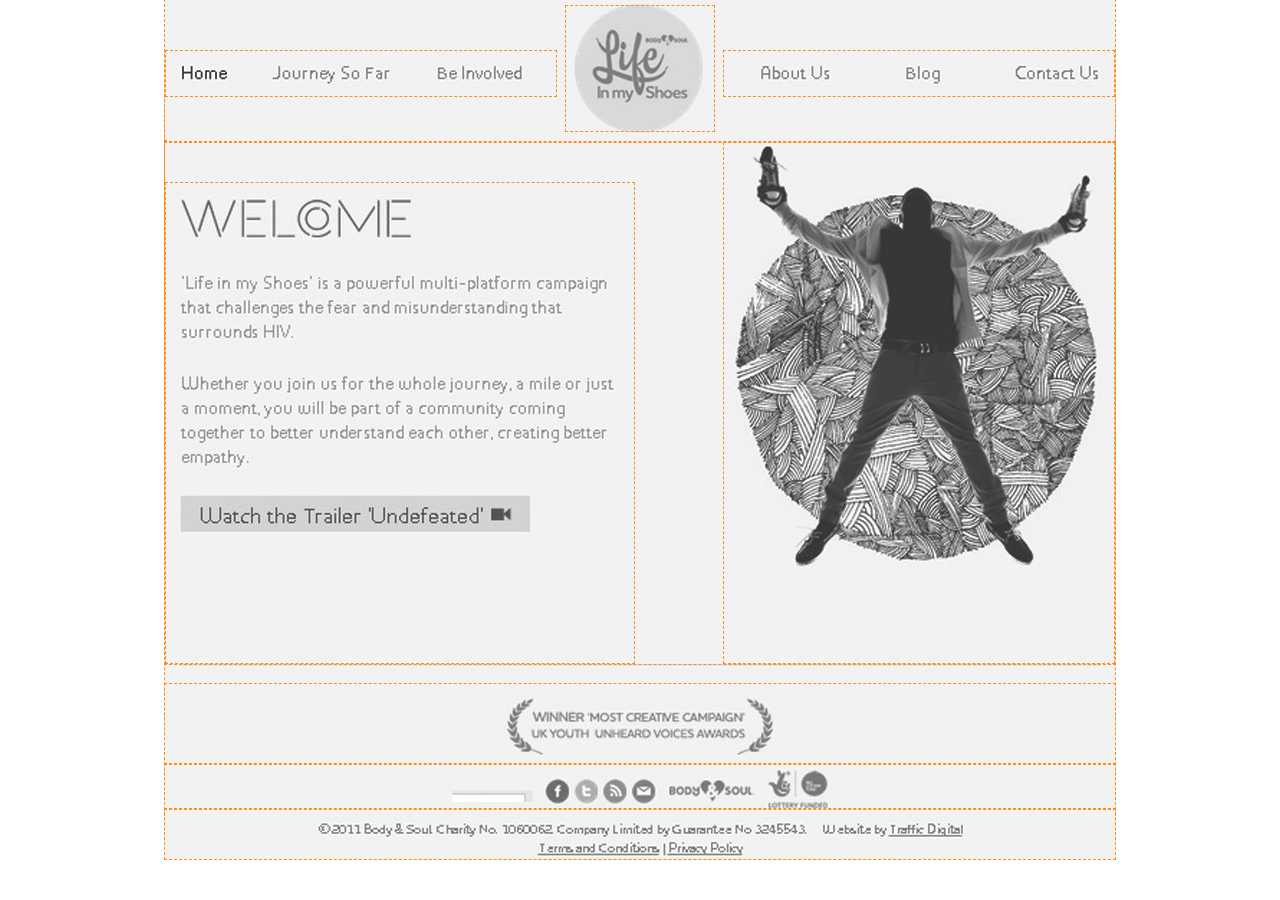
<file: layout1/index.html>
<!DOCTYPE html PUBLIC "-//W3C//DTD XHTML 1.0 Transitional//EN" "http://www.w3.org/TR/xhtml1/DTD/xhtml1-transitional.dtd">
<html xmlns="http://www.w3.org/1999/xhtml">
<head>
<meta http-equiv="Content-Type" content="text/html; charset=utf-8" />
<title>Untitled Document</title>
<link rel="stylesheet" type="text/css" href="reset.css" />
<link rel="stylesheet" type="text/css" href="1styles.css" />
<link rel="stylesheet" type="text/css" href="style.css" />
</head>

<body>
	<div class="container">
    	<div class="header">
        	<div class="w10 left"></div>
            <div class="w10 right last"></div>
            <div class="logo"></div>
            <div class="clear"></div>
        </div>
        <div class="content">
        	<div class="w10 right last"></div>
            <div class="mr12"></div>
            <div class="clear"></div>
        </div>
        <div class="image"></div>
        <div class="icon"></div>
        <div class="copy"></div>
           
    </div>
</body>
</html>
</file>
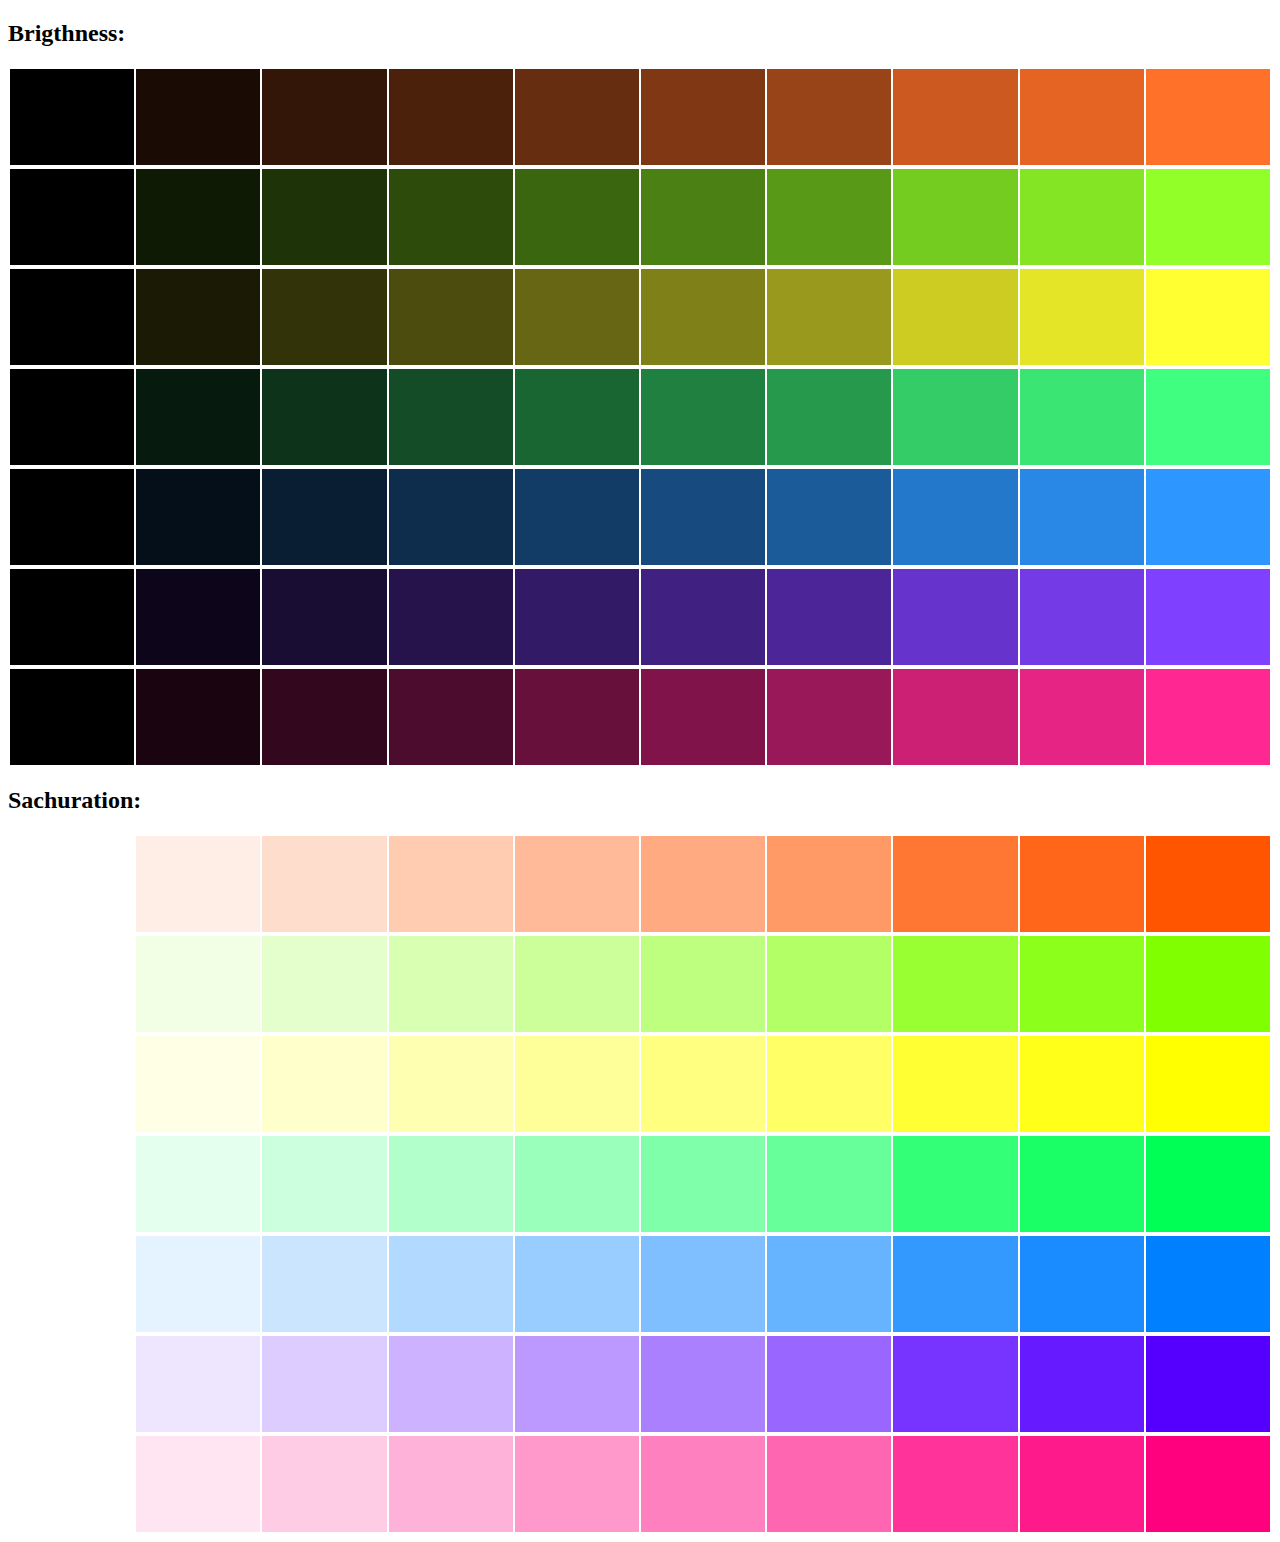
<file: HSB.html>
<!DOCTYPE html PUBLIC "-//W3C//DTD XHTML 1.0 Transitional//EN" "http://www.w3.org/TR/xhtml1/DTD/xhtml1-transitional.dtd">
<html xmlns="http://www.w3.org/1999/xhtml">
<head>
<meta http-equiv="Content-Type" content="text/html; charset=utf-8" />
<title>Untitled Document</title>
</head>

<body>
	<h2> Brigthness: </h2>
		<table style="border:0; cellspacing:0; width:100%; height:100px;">
			<tr>
				<td style="background-color:rgb(0,0,0)"> </td>
				<td style="background-color:rgb(26,11,4)"> </td>
				<td style="background-color:rgb(51,22,8)"> </td>
				<td style="background-color:rgb(76,33,12)"> </td>
				<td style="background-color:rgb(102,45,16)"> </td>
				<td style="background-color:rgb(128,56,20)"> </td>
				<td style="background-color:rgb(153,67,24)"> </td>
				<td style="background-color:rgb(204,89,32)"> </td>
				<td style="background-color:rgb(229,100,36)"> </td>
				<td style="background-color:rgb(255,112,40)"> </td>
			</tr>
		</table>
		<table style="border:0; width:100%; height:100px;">
			<tr>
				<td style="background-color:rgb(0,0,0)"> </td>
				<td style="background-color:rgb(15,26,4)"> </td>
				<td style="background-color:rgb(30,51,8)"> </td>
				<td style="background-color:rgb(45,76,12)"> </td>
				<td style="background-color:rgb(59,102,16)"> </td>
				<td style="background-color:rgb(74,128,20)"> </td>
				<td style="background-color:rgb(89,153,24)"> </td>
				<td style="background-color:rgb(117,204,32)"> </td>
				<td style="background-color:rgb(132,229,36)"> </td>
				<td style="background-color:rgb(147,255,40)"> </td>
			</tr>
		</table>
		<table style="border:0; width:100%; height:100px;">
			<tr>
				<td style="background-color:rgb(0,0,0)"> </td>
				<td style="background-color:rgb(26,26,5)"> </td>
				<td style="background-color:rgb(51,51,10)"> </td>
				<td style="background-color:rgb(76,76,15)"> </td>
				<td style="background-color:rgb(102,102,20)"> </td>
				<td style="background-color:rgb(128,128,25)"> </td>
				<td style="background-color:rgb(153,153,30)"> </td>
				<td style="background-color:rgb(204,204,35)"> </td>
				<td style="background-color:rgb(229,229,40)"> </td>
				<td style="background-color:rgb(255,255,50)"> </td>
			</tr>
		</table>
		<table style="border:0; width:100%; height:100px;">
			<tr>
				<td style="background-color:rgb(0,0,0)"> </td>
				<td style="background-color:rgb(6,26,13)"> </td>
				<td style="background-color:rgb(13,51,26)"> </td>
				<td style="background-color:rgb(19,76,38)"> </td>
				<td style="background-color:rgb(26,102,51)"> </td>
				<td style="background-color:rgb(32,128,64)"> </td>
				<td style="background-color:rgb(38,153,76)"> </td>
				<td style="background-color:rgb(51,204,102)"> </td>
				<td style="background-color:rgb(58,229,115)"> </td>
				<td style="background-color:rgb(64,255,128)"> </td>
			</tr>
		</table>
		<table style="border:0; width:100%; height:100px;">
			<tr>
				<td style="background-color:rgb(0,0,0)"> </td>
				<td style="background-color:rgb(5,15,25)"> </td>
				<td style="background-color:rgb(9,30,51)"> </td>
				<td style="background-color:rgb(14,45,76)"> </td>
				<td style="background-color:rgb(18,60,102)"> </td>
				<td style="background-color:rgb(23,75,128)"> </td>
				<td style="background-color:rgb(28,91,154)"> </td>
				<td style="background-color:rgb(36,120,204)"> </td>
				<td style="background-color:rgb(41,135,229)"> </td>
				<td style="background-color:rgb(45,150,255)"> </td>
			</tr>
		</table>
		<table style="border:0; width:100%; height:100px;">
			<tr>
				<td style="background-color:rgb(0,0,0)"> </td>
				<td style="background-color:rgb(13,6,26)"> </td>
				<td style="background-color:rgb(26,13,51)"> </td>
				<td style="background-color:rgb(38,19,76)"> </td>
				<td style="background-color:rgb(51,26,102)"> </td>
				<td style="background-color:rgb(64,32,128)"> </td>
				<td style="background-color:rgb(76,38,153)"> </td>
				<td style="background-color:rgb(102,51,204)"> </td>
				<td style="background-color:rgb(115,58,229)"> </td>
				<td style="background-color:rgb(128,64,255)"> </td>
			</tr>
		</table>
		<table style="border:0; width:100%; height:100px;">
			<tr>
				<td style="background-color:rgb(0,0,0)"> </td>
				<td style="background-color:rgb(26,4,15)"> </td>
				<td style="background-color:rgb(51,8,30)"> </td>
				<td style="background-color:rgb(76,12,45)"> </td>
				<td style="background-color:rgb(102,16,59)"> </td>
				<td style="background-color:rgb(128,20,74)"> </td>
				<td style="background-color:rgb(153,24,89)"> </td>
				<td style="background-color:rgb(204,32,117)"> </td>
				<td style="background-color:rgb(229,36,132)"> </td>
				<td style="background-color:rgb(255,40,147)"> </td>
			</tr>
		</table>
	<h2> Sachuration: </h2>
		<table style="border:0; width:100%; height:100px;">
			<tr>
				<td style="background-color:rgb(255,255,255)"> </td>
				<td style="background-color:rgb(255,238,229)"> </td>
				<td style="background-color:rgb(255,221,204)"> </td>
				<td style="background-color:rgb(255,204,178)"> </td>
				<td style="background-color:rgb(255,187,153)"> </td>
				<td style="background-color:rgb(255,170,128)"> </td>
				<td style="background-color:rgb(255,153,102)"> </td>
				<td style="background-color:rgb(255,119,51)"> </td>
				<td style="background-color:rgb(255,102,26)"> </td>
				<td style="background-color:rgb(255,85,0)"> </td>
			</tr>
		</table>
		<table style="border:0; width:100%; height:100px;">
			<tr>
				<td style="background-color:rgb(255,255,255)"> </td>
				<td style="background-color:rgb(242,255,229)"> </td>
				<td style="background-color:rgb(229,255,204)"> </td>
				<td style="background-color:rgb(216,255,178)"> </td>
				<td style="background-color:rgb(204,255,153)"> </td>
				<td style="background-color:rgb(191,255,128)"> </td>
				<td style="background-color:rgb(178,255,102)"> </td>
				<td style="background-color:rgb(153,255,51)"> </td>
				<td style="background-color:rgb(140,255,26)"> </td>
				<td style="background-color:rgb(127,255,0)"> </td>
			</tr>
		</table>
		<table style="border:0; width:100%; height:100px;">
			<tr>
				<td style="background-color:rgb(255,255,255)"> </td>
				<td style="background-color:rgb(255,255,229)"> </td>
				<td style="background-color:rgb(255,255,204)"> </td>
				<td style="background-color:rgb(255,255,178)"> </td>
				<td style="background-color:rgb(255,255,153)"> </td>
				<td style="background-color:rgb(255,255,128)"> </td>
				<td style="background-color:rgb(255,255,102)"> </td>
				<td style="background-color:rgb(255,255,51)"> </td>
				<td style="background-color:rgb(255,255,26)"> </td>
				<td style="background-color:rgb(255,255,0)"> </td>
			</tr>
		</table>
        <table style="border:0; width:100%; height:100px;">
			<tr>
				<td style="background-color:rgb(255,255,255)"> </td>
				<td style="background-color:rgb(229,255,238)"> </td>
				<td style="background-color:rgb(204,255,221)"> </td>
				<td style="background-color:rgb(178,255,204)"> </td>
				<td style="background-color:rgb(153,255,187)"> </td>
				<td style="background-color:rgb(128,255,170)"> </td>
				<td style="background-color:rgb(102,255,153)"> </td>
				<td style="background-color:rgb(51,255,119)"> </td>
				<td style="background-color:rgb(26,255,102)"> </td>
				<td style="background-color:rgb(0,255,85)"> </td>
			</tr>
		</table>
        <table style="border:0; width:100%; height:100px;">
			<tr>
				<td style="background-color:rgb(255,255,255)"> </td>
				<td style="background-color:rgb(229,242,255)"> </td>
				<td style="background-color:rgb(204,229,255)"> </td>
				<td style="background-color:rgb(178,217,255)"> </td>
				<td style="background-color:rgb(153,204,255)"> </td>
				<td style="background-color:rgb(128,191,255)"> </td>
				<td style="background-color:rgb(102,179,255)"> </td>
				<td style="background-color:rgb(51,153,255)"> </td>
				<td style="background-color:rgb(26,140,255)"> </td>
				<td style="background-color:rgb(0,128,255)"> </td>
			</tr>
		</table>
        <table style="border:0; width:100%; height:100px;">
			<tr>
				<td style="background-color:rgb(255,255,255)"> </td>
				<td style="background-color:rgb(238,229,255)"> </td>
				<td style="background-color:rgb(221,204,255)"> </td>
				<td style="background-color:rgb(204,178,255)"> </td>
				<td style="background-color:rgb(187,153,255)"> </td>
				<td style="background-color:rgb(170,128,255)"> </td>
				<td style="background-color:rgb(153,102,255)"> </td>
				<td style="background-color:rgb(119,51,255)"> </td>
				<td style="background-color:rgb(102,26,255)"> </td>
				<td style="background-color:rgb(85,0,255)"> </td>
			</tr>
		</table>
        <table style="border:0; width:100%; height:100px;">
			<tr>
				<td style="background-color:rgb(255,255,255)"> </td>
				<td style="background-color:rgb(255,229,242)"> </td>
				<td style="background-color:rgb(255,204,229)"> </td>
				<td style="background-color:rgb(255,178,217)"> </td>
				<td style="background-color:rgb(255,153,204)"> </td>
				<td style="background-color:rgb(255,128,191)"> </td>
				<td style="background-color:rgb(255,102,178)"> </td>
				<td style="background-color:rgb(255,51,153)"> </td>
				<td style="background-color:rgb(255,26,140)"> </td>
				<td style="background-color:rgb(255,0,127)"> </td>
			</tr>
		</table>
</body>
</html>
</file>
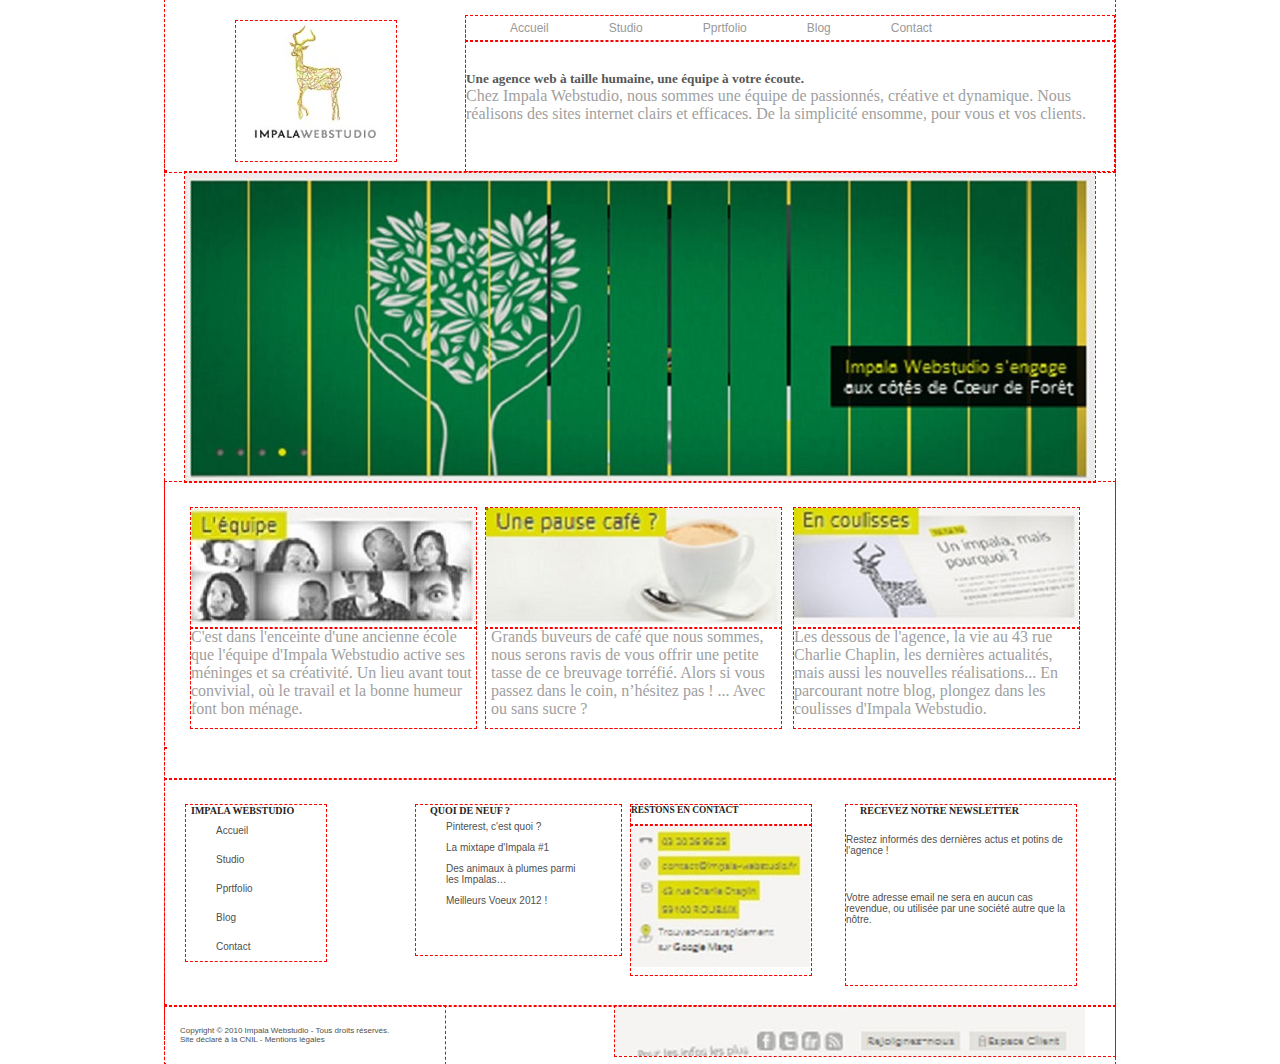
<file: layout2/index2.html>
<!DOCTYPE html PUBLIC "-//W3C//DTD XHTML 1.0 Transitional//EN" "http://www.w3.org/TR/xhtml1/DTD/xhtml1-transitional.dtd">
<html xmlns="http://www.w3.org/1999/xhtml">
<head>
<meta http-equiv="Content-Type" content="text/html; charset=utf-8" />
<title>Untitled Document</title>
<link rel="stylesheet" type="text/css" href="reset.css" />
<link rel="stylesheet" type="text/css" href="1styles.css" />
<link rel="stylesheet" type="text/css" href="style2.css" />
</head>

<body>
	<div class="container">
    	<div class="header">
        	<div class="logo"></div>
            <div class="menu">
            	<div class="top">
                	<ul>
                    	<li><a href="#">Accueil</a></li>
                        <li><a href="#">Studio</a></li>
                        <li><a href="#">Pprtfolio</a></li>
                        <li><a href="#">Blog</a></li>
                        <li><a href="#">Contact</a></li>
                    </ul>
                </div>
                <div class="bottom">
                	<h5> Une agence web à taille humaine, une équipe à votre écoute. </h5>
                	<p>
      					Chez Impala Webstudio, nous sommes une équipe de passionnés, créative et dynamique. Nous réalisons des 			                        sites internet clairs et efficaces. De la simplicité ensomme, pour vous et vos 						                       clients.
                    </p>
                </div>
            </div>
            <div class="clear"></div>
         </div>
         <div class="baner"></div>
         <div class="image">
         	<div class="limage">
            	<div class="li1"></div>
                <div class="lit">
                	<p>
                    	C'est dans l'enceinte d'une ancienne école que l'équipe d'Impala Webstudio active ses méninges et sa 				                       créativité. Un lieu avant tout convivial, où le travail et la bonne humeur font bon ménage.
                    </p>
                </div>
            </div>
            <div class="rimage">
            	<div class="ri1"></div>
                <div class="rit">
                	<p>
                    	Les dessous de l'agence, la vie au 43 rue Charlie Chaplin, les dernières actualités, mais aussi les 			                        nouvelles réalisations... En parcourant notre blog, plongez dans les coulisses d'Impala Webstudio.
                    </p>
                </div>
            </div>
            <div class="mimage">
            	<div class="mi1"></div>
                <div class="mit">
                	<p>
                    	Grands buveurs de café que nous sommes, nous serons ravis de vous offrir une petite tasse de ce breuvage                        torréfié. Alors si vous passez dans le coin, n’hésitez pas ! ... Avec ou sans sucre ?
                    </p>
                </div>
            </div>
            <div class="clear"></div>
        </div>
        <div class="search">
        	<div class="s1">
            	<h6>IMPALA WEBSTUDIO </h6>
            	<ul>
                    	<li><a href="#">Accueil</a></li>
                        <li><a href="#">Studio</a></li>
                        <li><a href="#">Pprtfolio</a></li>
                        <li><a href="#">Blog</a></li>
                        <li><a href="#">Contact</a></li>
                 </ul>
            	
            </div>
            <div class="s2">
				<h6>QUOI DE NEUF ?</h6>
                <ul>
                	<li><a href="#">Pinterest, c'est quoi ?</a></li>
                    <li><a href="#">La mixtape d'Impala #1</a></li>
                    <li><a href="#">Des animaux à plumes parmi les Impalas…</a></li>
                    <li><a href="#">Meilleurs Voeux 2012 !</a></li>
                </ul>
			</div>
            <div class="s3">
            	<div class="hs3">
                	<h6>RESTONS EN CONTACT </h6>
                </div>
                <div class="is3"></div>
            </div>
            <div class="s4">
            	<h6>RECEVEZ NOTRE NEWSLETTER </h6>
                <br />
                <p>Restez informés des dernières actus et potins de l'agence !</p>
                <br />
                <br />
                <p>Votre adresse email ne sera en aucun cas revendue, ou utilisée par une société autre que la nôtre.</p>
            </div>
            <div class="clear"></div>
        </div>
        <div class="footer">
        	<div class="copy">
           	 <p>
             	Copyright © 2010 Impala Webstudio - Tous droits réservés.
             <br />
             	Site déclaré à la CNIL - Mentions légales
             </p>
            </div>
            <div class="fmenu"></div>
            <div class="clear"></div>
        </div>        	
    </div>
</body>
</html>
</file>
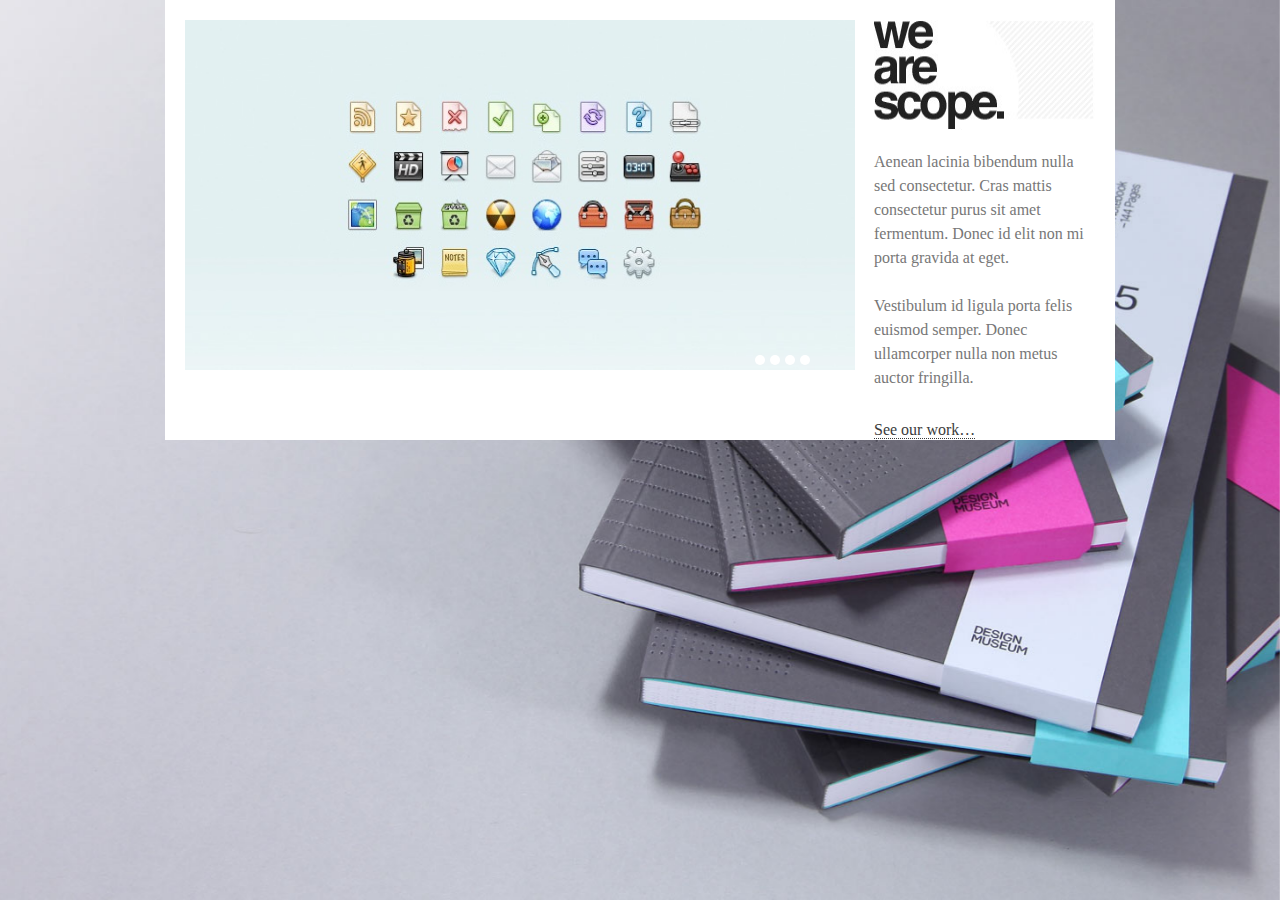
<file: layout3 (marhaleye 2)/lay3.html>
<!DOCTYPE HTML>
<html lang="en-US">
<head>
	<meta charset="UTF-8" />
	<title>Oontitled Document</title>
	<link rel="stylesheet" type="text/css" href="reset.css" />
	<link rel="stylesheet" type="text/css" href="1styles.css" />
	<link rel="stylesheet" type="text/css" href="style.css" />
</head>

<body>
	<div class="container">
        <div class="container-panel">
        	<aside class="text right">
            	<p class="wetext">
                	Aenean lacinia bibendum nulla sed 
                	consectetur. Cras mattis
                 	consectetur purus sit amet 
                 	fermentum. Donec id elit non mi
                  	porta gravida at eget.
                  	<br />
                    <br />
                	Vestibulum id ligula porta felis 
                	euismod semper. Donec 
                	ullamcorper nulla non metus
                 	auctor fringilla.
            	</p>
           	 	<br />
            	<br />
              
                <a href="#" class="orang-back">See our work…</a>
                <div class="clear"></div>
            </aside>
            <section class="slid">
            	<div class="train" id="train">
            		<div><img src="images/slide1.jpg" alt="Slide 1" width="670" height="350" title="" /></div>
            		<div><img src="images/slide2.jpg" alt="Slide 2" width="670" height="350" title="" /></div>
            		<div><img src="images/slide3.jpg" alt="Slide 3" width="670" height="350" title="" /></div>
            		<div><img src="images/slide4.jpg" alt="Slide 4" width="670" height="350" title="" /></div>
       			</div>
        		<div class="clear"></div>
        		<ul class="btns">
           	 		<li onClick="document.getElementById('train').style.left = '-2010px';"></li>
          			<li onClick="document.getElementById('train').style.left = '-1340px';"></li>
          			<li onClick="document.getElementById('train').style.left = '-670px';"></li>
          			<li onClick="document.getElementById('train').style.left = '0px';"></li>
        		</ul>
        		<div class="clear"></div>
            </section>
         </div>
    </div>
<div class="back"></div>
</body>

</html>
</file>
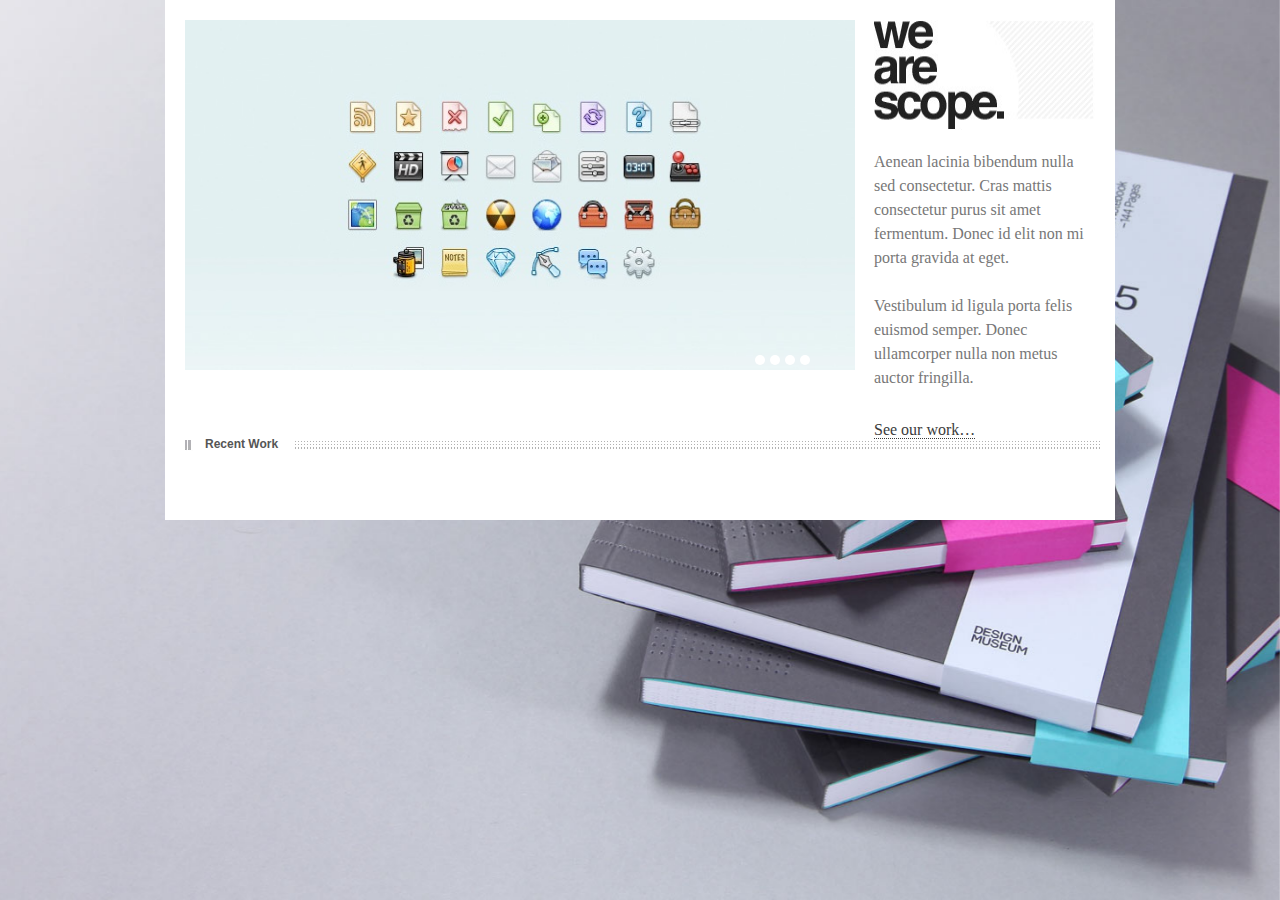
<file: layout3 (marhaleye 2-1)/lay3.html>
<!DOCTYPE HTML>
<html lang="en-US">
<head>
	<meta charset="UTF-8" />
	<title>Oontitled Document</title>
	<link rel="stylesheet" type="text/css" href="reset.css" />
	<link rel="stylesheet" type="text/css" href="1styles.css" />
	<link rel="stylesheet" type="text/css" href="style.css" />
</head>

<body>
	<div class="container">
        <div class="container-panel">
        	<aside class="text right">
            	<p class="wetext">
                	Aenean lacinia bibendum nulla sed 
                	consectetur. Cras mattis
                 	consectetur purus sit amet 
                 	fermentum. Donec id elit non mi
                  	porta gravida at eget.
                  	<br />
                    <br />
                	Vestibulum id ligula porta felis 
                	euismod semper. Donec 
                	ullamcorper nulla non metus
                 	auctor fringilla.
            	</p>
           	 	<br />
            	<br />
              
                <a href="#" class="orang-back">See our work…</a>
                <div class="clear"></div>
            </aside>
            <section class="slid">
            	<div class="train" id="train">
            		<div><img src="images/slide1.jpg" alt="Slide 1" width="670" height="350" title="" /></div>
            		<div><img src="images/slide2.jpg" alt="Slide 2" width="670" height="350" title="" /></div>
            		<div><img src="images/slide3.jpg" alt="Slide 3" width="670" height="350" title="" /></div>
            		<div><img src="images/slide4.jpg" alt="Slide 4" width="670" height="350" title="" /></div>
       			</div>
        		<div class="clear"></div>
        		<ul class="btns">
           	 		<li onClick="document.getElementById('train').style.left = '-2010px';"></li>
          			<li onClick="document.getElementById('train').style.left = '-1340px';"></li>
          			<li onClick="document.getElementById('train').style.left = '-670px';"></li>
          			<li onClick="document.getElementById('train').style.left = '0px';"></li>
        		</ul>
        		<div class="clear"></div>
            </section>
            <div class="container-dots">
            	<div class="recent left">
                	<div class="irecent left"></div>
                    <p>Recent Work</p>
                    <div class="clear"></div>
                <div class="dots ml3"></div>
                <div class="clear"></div>
                </div>
            </div>
         </div>
    </div>
<div class="back"></div>
</body>

</html>
</file>
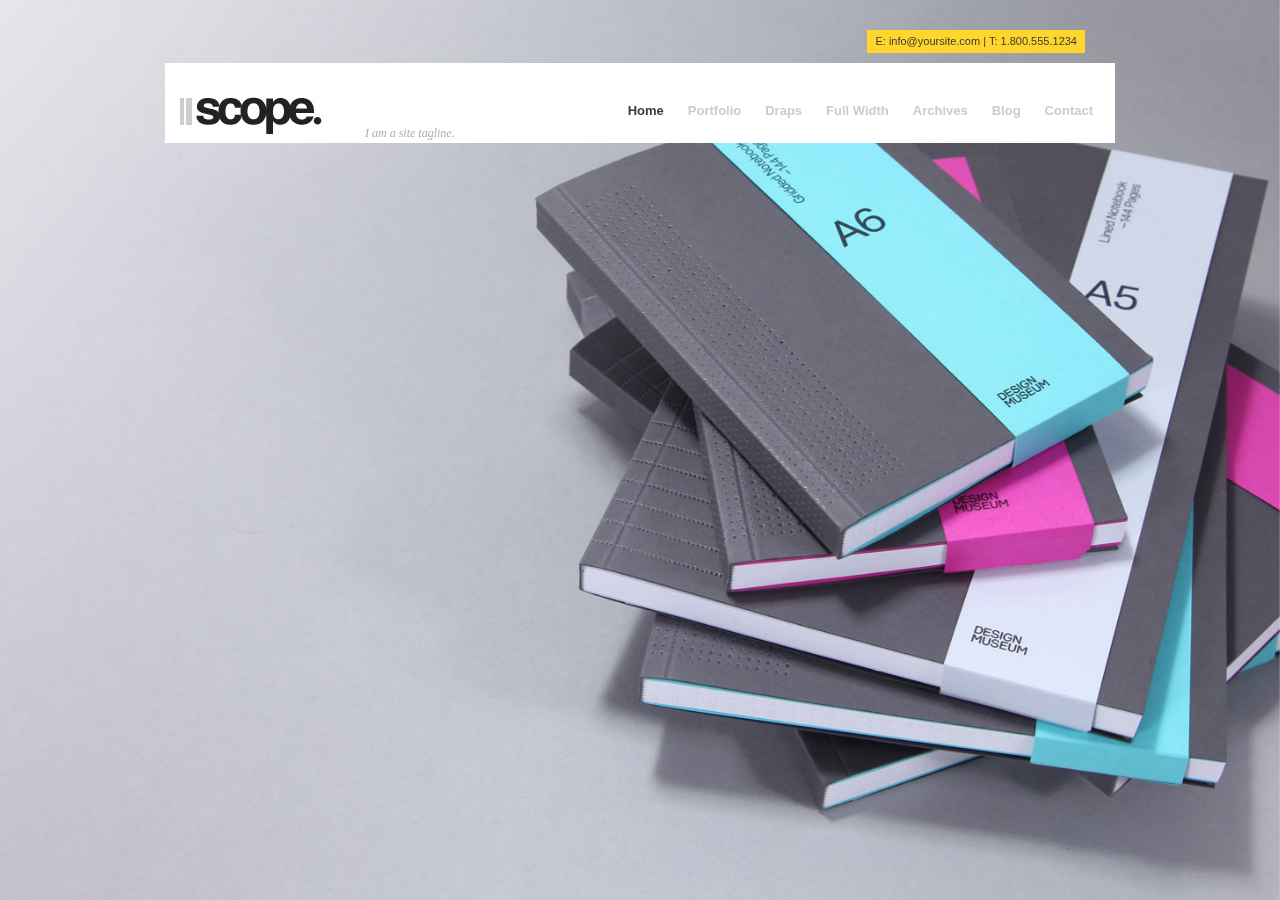
<file: layout3(marhaleye 1)/lay3.html>
<!DOCTYPE HTML>
<html lang="en-US">
<head>
	<meta charset="UTF-8" />
	<title>Oontitled Document</title>
	<link rel="stylesheet" type="text/css" href="reset.css" />
	<link rel="stylesheet" type="text/css" href="1styles.css" />
	<link rel="stylesheet" type="text/css" href="style.css" />
</head>

<body>
	<div class="container">
    			<!--info & email-->
        <section class="container-info">
        	<div class="info right">E: info@yoursite.com | T: 1.800.555.1234</div>
            <div class="clear"></div>
        </section>	
        		<!--header-->
        <header class="container-header">
        	<nav class="menu right">
            	<ul>
                	<li><a href="#">Home</a></li>
                	<li><a href="#">Portfolio</a></li>
                	<li><a href="#">Draps</a>
                		<ul>
                    		<li><a href="#">Configure this nav</a></li>
                        	<li><a href="#">With"Custom Menus"</a></li>
                        	<li><a href="#">Very Handy Indeed!</a></li>
                    	</ul>
                	</li>
                	<li><a href="#">Full Width</a></li>
                	<li><a href="#">Archives</a></li>
                	<li><a href="#">Blog</a></li>
                	<li><a href="#">Contact</a></li>
                </ul>
            </nav>
            <div class="clear"></div> 
            <hgroup class="logo mr16">
            	<a href="#"><h1 class="left" >scope</h1></a>
                <p class="ml5">I am a site tagline.</p>
                <div class="clear"></div>
            </hgroup>
        	<div class="clear"></div>
        </header>
    </div>
<div class="back"></div>
</body>
</html>
</file>
<file: layout1/1styles.css>
/* 1styles CSS Layout helper by 1devs, base on blueprintcss grid system */
/* fork me : www.github.com/1devs/1styles */


/* A container should group all your columns. */
.container {
  width: 950px;
  margin: 0 auto;
}


/* Columns
-------------------------------------------------------------- */

/* Sets up basic grid floating and margin. */
.w1, .w2, .w3, .w4, .w5, .w6, .w7, .w8, .w9, .w10, .w11, .w12, .w13, .w14, .w15, .w16, .w17, .w18, .w19, .w20, .w21, .w22, .w23 {
  margin-right: 10px;
}

/* The last column in a row needs this class. */
.last { margin-right: 0; }

/* Use these classes to set the width of a column. */
.w1 {width: 30px;}		.w2 {width: 70px;}		.w3 {width: 110px;}		.w4 {width: 150px;}		.w5 {width: 190px;}		.w6 {width: 230px;}
.w7 {width: 270px;}		.w8 {width: 310px;}		.w9 {width: 350px;}		.w10 {width: 390px;}	.w11 {width: 430px;}	.w12 {width: 470px;}
.w13 {width: 510px;}	.w14 {width: 550px;}	.w15 {width: 590px;}	.w16 {width: 630px;}	.w17 {width: 670px;}	.w18 {width: 710px;}
.w19 {width: 750px;}	.w20 {width: 790px;}	.w21 {width: 830px;}	.w22 {width: 870px;}	.w23 {width: 910px;}	.w24 {width: 950px;}

.f1 { font-size: 0.625em;	/* 10px */}
.f2 { font-size: 0.75em;	/* 12px */}
.f3 { font-size: 0.875em;	/* 14px */}
.f4 { font-size: 1em;		/* 16px */}
.f5 { font-size: 1.125em;	/* 18px */}
.f6 { font-size: 1.25em;	/* 20px */}
.f7 { font-size: 1.375em;	/* 22px */}
.f8 { font-size: 1.5em;		/* 24px */}
.f9 { font-size: 1.625em;	/* 26px */}
.f10 { font-size: 1.75em;	/* 28px */}
.f11 { font-size: 2em;		/* 32px */}
.f12 { font-size: 2.25em;	/* 36px */}
.f13 { font-size: 2.5em;	/* 40px */}
.f14 { font-size: 3em;		/* 48px */}
.f15 { font-size: 4em;		/* 64px */}

/* Use these classes to set the width of an input. */
input.w1, textarea.w1, input.w2, textarea.w2, input.w3, textarea.w3, input.w4, textarea.w4, input.w5, textarea.w5, input.w6, textarea.w6, input.w7, textarea.w7, input.w8, textarea.w8, input.w9, textarea.w9, input.w10, textarea.w10, input.w11, textarea.w11, input.w12, textarea.w12, input.w13, textarea.w13, input.w14, textarea.w14, input.w15, textarea.w15, input.w16, textarea.w16, input.w17, textarea.w17, input.w18, textarea.w18, input.w19, textarea.w19, input.w20, textarea.w20, input.w21, textarea.w21, input.w22, textarea.w22, input.w23, textarea.w23, input.w24, textarea.w24 {
  border-width: 1px;
  padding-left: 5px;
  padding-right: 5px;
}

input.w1, textarea.w1 { width: 18px; }
input.w2, textarea.w2 { width: 58px; }
input.w3, textarea.w3 { width: 98px; }
input.w4, textarea.w4 { width: 138px; }
input.w5, textarea.w5 { width: 178px; }
input.w6, textarea.w6 { width: 218px; }
input.w7, textarea.w7 { width: 258px; }
input.w8, textarea.w8 { width: 298px; }
input.w9, textarea.w9 { width: 338px; }
input.w10, textarea.w10 { width: 378px; }
input.w11, textarea.w11 { width: 418px; }
input.w12, textarea.w12 { width: 458px; }
input.w13, textarea.w13 { width: 498px; }
input.w14, textarea.w14 { width: 538px; }
input.w15, textarea.w15 { width: 578px; }
input.w16, textarea.w16 { width: 618px; }
input.w17, textarea.w17 { width: 658px; }
input.w18, textarea.w18 { width: 698px; }
input.w19, textarea.w19 { width: 738px; }
input.w20, textarea.w20 { width: 778px; }
input.w21, textarea.w21 { width: 818px; }
input.w22, textarea.w22 { width: 858px; }
input.w23, textarea.w23 { width: 898px; }
input.w24, textarea.w24 { width: 938px; }


.ml1 { margin-left: 40px; }		.ml2 { margin-left: 80px; }		.ml3 { margin-left: 120px; }	.ml4 { margin-left: 160px; }
.ml5 { margin-left: 200px; }	.ml6 { margin-left: 240px; }	.ml7 { margin-left: 280px; }	.ml8 { margin-left: 320px; }
.ml9 { margin-left: 360px; }	.ml10 { margin-left: 400px; }	.ml11 { margin-left: 440px; }	.ml12 { margin-left: 480px; }
.ml13 { margin-left: 520px; }	.ml14 { margin-left: 560px; }	.ml15 { margin-left: 600px; }	.ml16 { margin-left: 640px; }
.ml17 { margin-left: 680px; }	.ml18 { margin-left: 720px; }	.ml19 { margin-left: 760px; }	.ml20 { margin-left: 800px; }
.ml21 { margin-left: 840px; }	.ml22 { margin-left: 880px; }	.ml23 { margin-left: 920px; }	.ml24 { margin-left: 960px; }
.mla { margin-left: auto; }

.mr1 { margin-right: 40px; }	.mr2 { margin-right: 80px; }	.mr3 { margin-right: 120px; }	.mr4 { margin-right: 160px; }
.mr5 { margin-right: 200px; }	.mr6 { margin-right: 240px; }	.mr7 { margin-right: 280px; }	.mr8 { margin-right: 320px; }
.mr9 { margin-right: 360px; }	.mr10 { margin-right: 400px; }	.mr11 { margin-right: 440px; }	.mr12 { margin-right: 480px; }
.mr13 { margin-right: 520px; }	.mr14 { margin-right: 560px; }	.mr15 { margin-right: 600px; }	.mr16 { margin-right: 640px; }
.mr17 { margin-right: 680px; }	.mr18 { margin-right: 720px; }	.mr19 { margin-right: 760px; }	.mr20 { margin-right: 800px; }
.mr21 { margin-right: 840px; }	.mr22 { margin-right: 880px; }	.mr23 { margin-right: 920px; }	.mr24 { margin-right: 960px; }
.mra { margin-right: auto; }

/* Add these to a column to append empty cols. */

.pr1 { padding-right: 40px; }	.pr2 { padding-right: 80px; }	.pr3 { padding-right: 120px; }	.pr4 { padding-right: 160px; }
.pr5 { padding-right: 200px; }	.pr6 { padding-right: 240px; }	.pr7 { padding-right: 280px; }	.pr8 { padding-right: 320px; }
.pr9 { padding-right: 360px; }	.pr10 { padding-right: 400px; }	.pr11 { padding-right: 440px; }	.pr12 { padding-right: 480px; }
.pr13 { padding-right: 520px; }	.pr14 { padding-right: 560px; }	.pr15 { padding-right: 600px; }	.pr16 { padding-right: 640px; }
.pr17 { padding-right: 680px; }	.pr18 { padding-right: 720px; }	.pr19 { padding-right: 760px; }	.pr20 { padding-right: 800px; }
.pr21 { padding-right: 840px; }	.pr22 { padding-right: 880px; }	.pr23 { padding-right: 920px; }

/* Add these to a column to prepend empty cols. */

.pl1 { padding-left: 40px; }	.pl2 { padding-left: 80px; }	.pl3 { padding-left: 120px; }	.pl4 { padding-left: 160px; }
.pl5 { padding-left: 200px; }	.pl6 { padding-left: 240px; }	.pl7 { padding-left: 280px; }	.pl8 { padding-left: 320px; }
.pl9 { padding-left: 360px; }	.pl10 { padding-left: 400px; }	.pl11 { padding-left: 440px; }	.pl12 { padding-left: 480px; }
.pl13 { padding-left: 520px; }	.pl14 { padding-left: 560px; }	.pl15 { padding-left: 600px; }	.pl16 { padding-left: 640px; }
.pl17 { padding-left: 680px; }	.pl18 { padding-left: 720px; }	.pl19 { padding-left: 760px; }	.pl20 { padding-left: 800px; }
.pl21 { padding-left: 840px; }	.pl22 { padding-left: 880px; }	.pl23 { padding-left: 920px; }

/* floating layout
-------------------------------------------------------------- */
.left{ float:left; }

.right{ float:right; }

.clear{
	clear:both;
	width:0 !important;
	height:0 !important;
	min-height:0 !important;
	min-width:0 !important;
	overflow:hidden;
}
</file>
<file: layout1/style.css>
@charset "utf-8";
/* CSS Document */

div{
	outline:1px dashed #FF8D1C;
	min-height:100px;
}

div.container{
	width:950px;
	min-height:400px;
	margin:0 auto;
	background-image:url('lay1.jpg');
	background-repeat:no-repeat;
}

div.header{
	padding:1px;
}

div.header div.left{
	margin-top:50px;
	min-height:45px;
}

div.header div.right{
	margin-top:50px;
	min-height:45px;
}

div.header div.logo{
	min-height:125px;
	margin-top:5px;
	margin-left:400px;
	margin-right:400px;
	margin-bottom:10px;
}

div.content{
	padding:1px;
}


div.content div.right{
	min-height:520px;
}

div.content div.mr12{
	min-height:480px;
	margin-top:40px;
}

div.image{
	min-height:80px;
	margin-top:20px;
}

div.icon{
	min-height:45px;
}

div.copy{
	min-height:50px;
	
}
</file>
<file: layout2/1styles.css>
/* 1styles CSS Layout helper by 1devs, base on blueprintcss grid system */
/* fork me : www.github.com/1devs/1styles */


/* A container should group all your columns. */
.container {
  width: 950px;
  margin: 0 auto;
}


/* Columns
-------------------------------------------------------------- */

/* Sets up basic grid floating and margin. */
.w1, .w2, .w3, .w4, .w5, .w6, .w7, .w8, .w9, .w10, .w11, .w12, .w13, .w14, .w15, .w16, .w17, .w18, .w19, .w20, .w21, .w22, .w23 {
  margin-right: 10px;
}

/* The last column in a row needs this class. */
.last { margin-right: 0; }

/* Use these classes to set the width of a column. */
.w1 {width: 30px;}		.w2 {width: 70px;}		.w3 {width: 110px;}		.w4 {width: 150px;}		.w5 {width: 190px;}		.w6 {width: 230px;}
.w7 {width: 270px;}		.w8 {width: 310px;}		.w9 {width: 350px;}		.w10 {width: 390px;}	.w11 {width: 430px;}	.w12 {width: 470px;}
.w13 {width: 510px;}	.w14 {width: 550px;}	.w15 {width: 590px;}	.w16 {width: 630px;}	.w17 {width: 670px;}	.w18 {width: 710px;}
.w19 {width: 750px;}	.w20 {width: 790px;}	.w21 {width: 830px;}	.w22 {width: 870px;}	.w23 {width: 910px;}	.w24 {width: 950px;}

.f1 { font-size: 0.625em;	/* 10px */}
.f2 { font-size: 0.75em;	/* 12px */}
.f3 { font-size: 0.875em;	/* 14px */}
.f4 { font-size: 1em;		/* 16px */}
.f5 { font-size: 1.125em;	/* 18px */}
.f6 { font-size: 1.25em;	/* 20px */}
.f7 { font-size: 1.375em;	/* 22px */}
.f8 { font-size: 1.5em;		/* 24px */}
.f9 { font-size: 1.625em;	/* 26px */}
.f10 { font-size: 1.75em;	/* 28px */}
.f11 { font-size: 2em;		/* 32px */}
.f12 { font-size: 2.25em;	/* 36px */}
.f13 { font-size: 2.5em;	/* 40px */}
.f14 { font-size: 3em;		/* 48px */}
.f15 { font-size: 4em;		/* 64px */}

/* Use these classes to set the width of an input. */
input.w1, textarea.w1, input.w2, textarea.w2, input.w3, textarea.w3, input.w4, textarea.w4, input.w5, textarea.w5, input.w6, textarea.w6, input.w7, textarea.w7, input.w8, textarea.w8, input.w9, textarea.w9, input.w10, textarea.w10, input.w11, textarea.w11, input.w12, textarea.w12, input.w13, textarea.w13, input.w14, textarea.w14, input.w15, textarea.w15, input.w16, textarea.w16, input.w17, textarea.w17, input.w18, textarea.w18, input.w19, textarea.w19, input.w20, textarea.w20, input.w21, textarea.w21, input.w22, textarea.w22, input.w23, textarea.w23, input.w24, textarea.w24 {
  border-width: 1px;
  padding-left: 5px;
  padding-right: 5px;
}

input.w1, textarea.w1 { width: 18px; }
input.w2, textarea.w2 { width: 58px; }
input.w3, textarea.w3 { width: 98px; }
input.w4, textarea.w4 { width: 138px; }
input.w5, textarea.w5 { width: 178px; }
input.w6, textarea.w6 { width: 218px; }
input.w7, textarea.w7 { width: 258px; }
input.w8, textarea.w8 { width: 298px; }
input.w9, textarea.w9 { width: 338px; }
input.w10, textarea.w10 { width: 378px; }
input.w11, textarea.w11 { width: 418px; }
input.w12, textarea.w12 { width: 458px; }
input.w13, textarea.w13 { width: 498px; }
input.w14, textarea.w14 { width: 538px; }
input.w15, textarea.w15 { width: 578px; }
input.w16, textarea.w16 { width: 618px; }
input.w17, textarea.w17 { width: 658px; }
input.w18, textarea.w18 { width: 698px; }
input.w19, textarea.w19 { width: 738px; }
input.w20, textarea.w20 { width: 778px; }
input.w21, textarea.w21 { width: 818px; }
input.w22, textarea.w22 { width: 858px; }
input.w23, textarea.w23 { width: 898px; }
input.w24, textarea.w24 { width: 938px; }


.ml1 { margin-left: 40px; }		.ml2 { margin-left: 80px; }		.ml3 { margin-left: 120px; }	.ml4 { margin-left: 160px; }
.ml5 { margin-left: 200px; }	.ml6 { margin-left: 240px; }	.ml7 { margin-left: 280px; }	.ml8 { margin-left: 320px; }
.ml9 { margin-left: 360px; }	.ml10 { margin-left: 400px; }	.ml11 { margin-left: 440px; }	.ml12 { margin-left: 480px; }
.ml13 { margin-left: 520px; }	.ml14 { margin-left: 560px; }	.ml15 { margin-left: 600px; }	.ml16 { margin-left: 640px; }
.ml17 { margin-left: 680px; }	.ml18 { margin-left: 720px; }	.ml19 { margin-left: 760px; }	.ml20 { margin-left: 800px; }
.ml21 { margin-left: 840px; }	.ml22 { margin-left: 880px; }	.ml23 { margin-left: 920px; }	.ml24 { margin-left: 960px; }
.mla { margin-left: auto; }

.mr1 { margin-right: 40px; }	.mr2 { margin-right: 80px; }	.mr3 { margin-right: 120px; }	.mr4 { margin-right: 160px; }
.mr5 { margin-right: 200px; }	.mr6 { margin-right: 240px; }	.mr7 { margin-right: 280px; }	.mr8 { margin-right: 320px; }
.mr9 { margin-right: 360px; }	.mr10 { margin-right: 400px; }	.mr11 { margin-right: 440px; }	.mr12 { margin-right: 480px; }
.mr13 { margin-right: 520px; }	.mr14 { margin-right: 560px; }	.mr15 { margin-right: 600px; }	.mr16 { margin-right: 640px; }
.mr17 { margin-right: 680px; }	.mr18 { margin-right: 720px; }	.mr19 { margin-right: 760px; }	.mr20 { margin-right: 800px; }
.mr21 { margin-right: 840px; }	.mr22 { margin-right: 880px; }	.mr23 { margin-right: 920px; }	.mr24 { margin-right: 960px; }
.mra { margin-right: auto; }

/* Add these to a column to append empty cols. */

.pr1 { padding-right: 40px; }	.pr2 { padding-right: 80px; }	.pr3 { padding-right: 120px; }	.pr4 { padding-right: 160px; }
.pr5 { padding-right: 200px; }	.pr6 { padding-right: 240px; }	.pr7 { padding-right: 280px; }	.pr8 { padding-right: 320px; }
.pr9 { padding-right: 360px; }	.pr10 { padding-right: 400px; }	.pr11 { padding-right: 440px; }	.pr12 { padding-right: 480px; }
.pr13 { padding-right: 520px; }	.pr14 { padding-right: 560px; }	.pr15 { padding-right: 600px; }	.pr16 { padding-right: 640px; }
.pr17 { padding-right: 680px; }	.pr18 { padding-right: 720px; }	.pr19 { padding-right: 760px; }	.pr20 { padding-right: 800px; }
.pr21 { padding-right: 840px; }	.pr22 { padding-right: 880px; }	.pr23 { padding-right: 920px; }

/* Add these to a column to prepend empty cols. */

.pl1 { padding-left: 40px; }	.pl2 { padding-left: 80px; }	.pl3 { padding-left: 120px; }	.pl4 { padding-left: 160px; }
.pl5 { padding-left: 200px; }	.pl6 { padding-left: 240px; }	.pl7 { padding-left: 280px; }	.pl8 { padding-left: 320px; }
.pl9 { padding-left: 360px; }	.pl10 { padding-left: 400px; }	.pl11 { padding-left: 440px; }	.pl12 { padding-left: 480px; }
.pl13 { padding-left: 520px; }	.pl14 { padding-left: 560px; }	.pl15 { padding-left: 600px; }	.pl16 { padding-left: 640px; }
.pl17 { padding-left: 680px; }	.pl18 { padding-left: 720px; }	.pl19 { padding-left: 760px; }	.pl20 { padding-left: 800px; }
.pl21 { padding-left: 840px; }	.pl22 { padding-left: 880px; }	.pl23 { padding-left: 920px; }

/* floating layout
-------------------------------------------------------------- */
.left{ float:left; }

.right{ float:right; }

.clear{
	clear:both;
	width:0 !important;
	height:0 !important;
	min-height:0 !important;
	min-width:0 !important;
	overflow:hidden;
}
</file>
<file: layout2/style2.css>
@charset "utf-8";
/* CSS Document */

div{
	outline:1px dashed red;
	min-height:100px;
}

div.container{
	width:950px;
	margin:0 auto;
}

div.header{
	padding:1px;
}

div.header div.logo{
	width:160px;
	min-height:140px;
	float:left;
	margin:20px 70px 10px;
	background-image:url('images/logo.jpg');
	background-repeat:no-repeat;
		
}

div.header div.menu{
	
	margin-left:300px;
	margin-top:10px;
	
}
div.menu div.top{
	min-height:25px;
	margin-top:15px;
	
	
}

div.top ul{
	list-style-type:none;
	width:620px;
	margin:0 auto;
}

div.top li{
	float:left;
}

div.top a{
	text-decoration:none;
	color:#999;
	font-family:"Trebuchet MS", Arial, Helvetica, sans-serif;
	font-size:12px;
	padding:5px 30px;
	display:block;
}


div.header div.menu div.bottom{
	min-height:130px;
}

div.bottom h5{
	padding-top:30px;
	color:#575757;
}
div.bottom p{
	color:#A0A0A0;
}
div.baner{
	min-height:310px;
	margin:0 20px;
	background-image:url('images/baner.jpg');
	background-repeat:no-repeat;
}

div.image{
	min-height:295px;
	padding:1px;
}

div.image div.limage{
	float:left;
	width:285px;
	min-height:220px;
	margin:25px 15px 20px 25px;
	background-image:url('images/limage.jpg');
	background-repeat:no-repeat;
}

div.li1{
	min-height:120px;
}

div.lit{
	color:#A0A0A0;
}


div.image div.rimage{
	float:right;
	width:285px;
	min-height:220px;
	margin:25px 35px 20px 25px;
	background-image:url('images/rimage.jpg');
	background-repeat:no-repeat;
}
 div.ri1{
	min-height:120px;
}

div.rit{
	color:#A0A0A0;
}


div.image div.mimage{
	width:295px;
	margin: 25px 320px 0px 320px;
	
	background-image:url('images/mimage.jpg');
	background-repeat:no-repeat;
}

div.mi1{
	min-height:120px;
}

div.mit{
	color:#A0A0A0;
}

div.search{
	
	padding:1px;
}

div.search div.s1{
	float:left;
	width:140px;
	min-height:155px;
	margin:25px 60px 0px 20px;
}

div.s1 h6{
	font-size:10px;
	color:#242424;
	padding-left:5px;
}

div.s1 ul{
	list-style-type:none;
}

div.s1 li{
	
}

div.s1 a{
	text-decoration:none;
	display:block;
	padding:9px 30px;
	color:#4F4F4F;
	font-size:10px;
	font-family:"Trebuchet MS", Arial, Helvetica, sans-serif;
}


div.search div.s2{
	float:left;
	width:205px;
	min-height:150px;
	margin:25px 10px 0px 30px;
}

div.s2 h6{
	font-size:10px;
	color:#242424;
	padding-left:14px;
}

div.s2 ul{
	list-style-type:none;
}

div.s2 li{
	
}

div.s2 a{
	text-decoration:none;
	display:block;
	padding:5px 30px;
	color:#4F4F4F;
	font-size:10px;
	font-family:"Trebuchet MS", Arial, Helvetica, sans-serif;
}



div.search div.s3{
	float:left;
	width:180px;
	min-height:150px;
	margin:25px 0px 0px;
	
}

div.s3 div.hs3{
	font-size:14px;
	color:#242424;
	padding-bottom:5px;
	min-height:15px;
}

div.s3 div.is3{
	background-image:url('images/s3.jpg');
	background-repeat:no-repeat;
	min-height:150px;
}


div.search div.s4{
	width:230px;
	min-height:180px;
	margin:25px 40px 20px 680px;
	
}
div.s4 h6{
	font-size:10px;
	color:#242424;
	padding-left:14px;
}

div.s4 p{
	font-size:10px;
	font-family:"Trebuchet MS", Arial, Helvetica, sans-serif;
	color:#4F4F4F;
}

div.footer{
	min-height:50px;
}

div.footer div.copy{
	float:left;
	width:280px;
	min-height:50px;
	
}
div.copy p{
	font-size:8px;
	font-family:"Trebuchet MS", Arial, Helvetica, sans-serif;
	color:#4F4F4F;
	padding:20px 15px;
}

div.footer div.fmenu{
	margin-left:450px;
	min-height:50px;
	background-image:url('images/ifooter.jpg');
	background-repeat:no-repeat;
}
</file>
<file: layout3 (marhaleye 2)/1styles.css>
/* 1styles CSS Layout helper by 1devs, base on blueprintcss grid system */
/* fork me : www.github.com/1devs/1styles */


/* A container should group all your columns. */
.container {
  width: 950px;
  margin: 0 auto;
}


/* Columns
-------------------------------------------------------------- */

/* Sets up basic grid floating and margin. */
.w1, .w2, .w3, .w4, .w5, .w6, .w7, .w8, .w9, .w10, .w11, .w12, .w13, .w14, .w15, .w16, .w17, .w18, .w19, .w20, .w21, .w22, .w23 {
  margin-right: 10px;
}

/* The last column in a row needs this class. */
.last { margin-right: 0; }

/* Use these classes to set the width of a column. */
.w1 {width: 30px;}		.w2 {width: 70px;}		.w3 {width: 110px;}		.w4 {width: 150px;}		.w5 {width: 190px;}		.w6 {width: 230px;}
.w7 {width: 270px;}		.w8 {width: 310px;}		.w9 {width: 350px;}		.w10 {width: 390px;}	.w11 {width: 430px;}	.w12 {width: 470px;}
.w13 {width: 510px;}	.w14 {width: 550px;}	.w15 {width: 590px;}	.w16 {width: 630px;}	.w17 {width: 670px;}	.w18 {width: 710px;}
.w19 {width: 750px;}	.w20 {width: 790px;}	.w21 {width: 830px;}	.w22 {width: 870px;}	.w23 {width: 910px;}	.w24 {width: 950px;}

.f1 { font-size: 0.625em;	/* 10px */}
.f2 { font-size: 0.75em;	/* 12px */}
.f3 { font-size: 0.875em;	/* 14px */}
.f4 { font-size: 1em;		/* 16px */}
.f5 { font-size: 1.125em;	/* 18px */}
.f6 { font-size: 1.25em;	/* 20px */}
.f7 { font-size: 1.375em;	/* 22px */}
.f8 { font-size: 1.5em;		/* 24px */}
.f9 { font-size: 1.625em;	/* 26px */}
.f10 { font-size: 1.75em;	/* 28px */}
.f11 { font-size: 2em;		/* 32px */}
.f12 { font-size: 2.25em;	/* 36px */}
.f13 { font-size: 2.5em;	/* 40px */}
.f14 { font-size: 3em;		/* 48px */}
.f15 { font-size: 4em;		/* 64px */}

/* Use these classes to set the width of an input. */
input.w1, textarea.w1, input.w2, textarea.w2, input.w3, textarea.w3, input.w4, textarea.w4, input.w5, textarea.w5, input.w6, textarea.w6, input.w7, textarea.w7, input.w8, textarea.w8, input.w9, textarea.w9, input.w10, textarea.w10, input.w11, textarea.w11, input.w12, textarea.w12, input.w13, textarea.w13, input.w14, textarea.w14, input.w15, textarea.w15, input.w16, textarea.w16, input.w17, textarea.w17, input.w18, textarea.w18, input.w19, textarea.w19, input.w20, textarea.w20, input.w21, textarea.w21, input.w22, textarea.w22, input.w23, textarea.w23, input.w24, textarea.w24 {
  border-width: 1px;
  padding-left: 5px;
  padding-right: 5px;
}

input.w1, textarea.w1 { width: 18px; }
input.w2, textarea.w2 { width: 58px; }
input.w3, textarea.w3 { width: 98px; }
input.w4, textarea.w4 { width: 138px; }
input.w5, textarea.w5 { width: 178px; }
input.w6, textarea.w6 { width: 218px; }
input.w7, textarea.w7 { width: 258px; }
input.w8, textarea.w8 { width: 298px; }
input.w9, textarea.w9 { width: 338px; }
input.w10, textarea.w10 { width: 378px; }
input.w11, textarea.w11 { width: 418px; }
input.w12, textarea.w12 { width: 458px; }
input.w13, textarea.w13 { width: 498px; }
input.w14, textarea.w14 { width: 538px; }
input.w15, textarea.w15 { width: 578px; }
input.w16, textarea.w16 { width: 618px; }
input.w17, textarea.w17 { width: 658px; }
input.w18, textarea.w18 { width: 698px; }
input.w19, textarea.w19 { width: 738px; }
input.w20, textarea.w20 { width: 778px; }
input.w21, textarea.w21 { width: 818px; }
input.w22, textarea.w22 { width: 858px; }
input.w23, textarea.w23 { width: 898px; }
input.w24, textarea.w24 { width: 938px; }


.ml1 { margin-left: 40px; }		.ml2 { margin-left: 80px; }		.ml3 { margin-left: 120px; }	.ml4 { margin-left: 160px; }
.ml5 { margin-left: 200px; }	.ml6 { margin-left: 240px; }	.ml7 { margin-left: 280px; }	.ml8 { margin-left: 320px; }
.ml9 { margin-left: 360px; }	.ml10 { margin-left: 400px; }	.ml11 { margin-left: 440px; }	.ml12 { margin-left: 480px; }
.ml13 { margin-left: 520px; }	.ml14 { margin-left: 560px; }	.ml15 { margin-left: 600px; }	.ml16 { margin-left: 640px; }
.ml17 { margin-left: 680px; }	.ml18 { margin-left: 720px; }	.ml19 { margin-left: 760px; }	.ml20 { margin-left: 800px; }
.ml21 { margin-left: 840px; }	.ml22 { margin-left: 880px; }	.ml23 { margin-left: 920px; }	.ml24 { margin-left: 960px; }
.mla { margin-left: auto; }

.mr1 { margin-right: 40px; }	.mr2 { margin-right: 80px; }	.mr3 { margin-right: 120px; }	.mr4 { margin-right: 160px; }
.mr5 { margin-right: 200px; }	.mr6 { margin-right: 240px; }	.mr7 { margin-right: 280px; }	.mr8 { margin-right: 320px; }
.mr9 { margin-right: 360px; }	.mr10 { margin-right: 400px; }	.mr11 { margin-right: 440px; }	.mr12 { margin-right: 480px; }
.mr13 { margin-right: 520px; }	.mr14 { margin-right: 560px; }	.mr15 { margin-right: 600px; }	.mr16 { margin-right: 640px; }
.mr17 { margin-right: 680px; }	.mr18 { margin-right: 720px; }	.mr19 { margin-right: 760px; }	.mr20 { margin-right: 800px; }
.mr21 { margin-right: 840px; }	.mr22 { margin-right: 880px; }	.mr23 { margin-right: 920px; }	.mr24 { margin-right: 960px; }
.mra { margin-right: auto; }

/* Add these to a column to append empty cols. */

.pr1 { padding-right: 40px; }	.pr2 { padding-right: 80px; }	.pr3 { padding-right: 120px; }	.pr4 { padding-right: 160px; }
.pr5 { padding-right: 200px; }	.pr6 { padding-right: 240px; }	.pr7 { padding-right: 280px; }	.pr8 { padding-right: 320px; }
.pr9 { padding-right: 360px; }	.pr10 { padding-right: 400px; }	.pr11 { padding-right: 440px; }	.pr12 { padding-right: 480px; }
.pr13 { padding-right: 520px; }	.pr14 { padding-right: 560px; }	.pr15 { padding-right: 600px; }	.pr16 { padding-right: 640px; }
.pr17 { padding-right: 680px; }	.pr18 { padding-right: 720px; }	.pr19 { padding-right: 760px; }	.pr20 { padding-right: 800px; }
.pr21 { padding-right: 840px; }	.pr22 { padding-right: 880px; }	.pr23 { padding-right: 920px; }

/* Add these to a column to prepend empty cols. */

.pl1 { padding-left: 40px; }	.pl2 { padding-left: 80px; }	.pl3 { padding-left: 120px; }	.pl4 { padding-left: 160px; }
.pl5 { padding-left: 200px; }	.pl6 { padding-left: 240px; }	.pl7 { padding-left: 280px; }	.pl8 { padding-left: 320px; }
.pl9 { padding-left: 360px; }	.pl10 { padding-left: 400px; }	.pl11 { padding-left: 440px; }	.pl12 { padding-left: 480px; }
.pl13 { padding-left: 520px; }	.pl14 { padding-left: 560px; }	.pl15 { padding-left: 600px; }	.pl16 { padding-left: 640px; }
.pl17 { padding-left: 680px; }	.pl18 { padding-left: 720px; }	.pl19 { padding-left: 760px; }	.pl20 { padding-left: 800px; }
.pl21 { padding-left: 840px; }	.pl22 { padding-left: 880px; }	.pl23 { padding-left: 920px; }

/* floating layout
-------------------------------------------------------------- */
.left{ float:left; }

.right{ float:right; }

.clear{
	clear:both;
	width:0 !important;
	height:0 !important;
	min-height:0 !important;
	min-width:0 !important;
	overflow:hidden;
}
</file>
<file: layout3 (marhaleye 2)/style.css>
a{
	text-decoration:none;
	color:#3B3B3B;
}
.back{
	background-image:url('images/background.jpg');
	background-repeat:no-repeat;
	background-size:cover;
	background-position:center top;
	position:fixed;
	top:0;
	right:0;
	bottom:0;
	left:0;
	z-index:-1;
}


.logo h1{
	background-image:url('images/logo.jpg');
	background-size:100% 100%;
	width:143px;
	height:39px;
	text-indent:1000px;
	overflow:hidden;
	margin:-30px 15px;
	
}

.logo p{
	color:#ADADAD;
	font-style:italic;
	font-size:12px;
	font-family:Georgia, "Times New Roman", Times, serif;
	font-weight:500;
	
	margin-bottom:3px; /*chera nemiyad bala ke ertefa ham ziyad nashe?*/
}

.container-panel{
	background-color:#fff;
	min-height:420px;
	padding-top:20px;
	
}
.text{
	background-image:url('images/text.jpg');
	background-repeat:no-repeat;
	background-size:100% 100%;
	width:221px;
	height:110px;
	margin-right:20px;
	
}
.wetext {
	color:#777;
	line-height:1.5;
	margin-top:130px;
}

.text a{
	border-bottom:1px dotted #3B3B3B;
}
.orang-back:hover{
	background-color:#ffd62c;
	border-bottom:0 none;
}

.slid{
	width:670px;
	margin-bottom:40px;
	margin-left:20px;
	overflow:hidden;
	position:relative;
}

.train{
	width:2700px; 
	position:relative;
	-webkit-transition:left 100ms;
}
.train > div{
	float : left;
}

.train > div > img{
	display : block;
}

.slid ul.btns{
	list-style-type : none;
	position:absolute;
	top:320px;
	left:570px;
	margin-top:15px;
}

.slid li{
	width:10px;
	height:10px;
	background-color:#FFF;
	border-radius:50%;
	float:right;
	margin-right:5px;
	-webkit-transition:all 300ms;
}

.slid li:hover{
	background-color:#000;
	width:10px;
	height:10px;
	border-radius:50%;
	-webkit-transition:all 100ms;
}
</file>
<file: layout3 (marhaleye 2-1)/1styles.css>
/* 1styles CSS Layout helper by 1devs, base on blueprintcss grid system */
/* fork me : www.github.com/1devs/1styles */


/* A container should group all your columns. */
.container {
  width: 950px;
  margin: 0 auto;
}


/* Columns
-------------------------------------------------------------- */

/* Sets up basic grid floating and margin. */
.w1, .w2, .w3, .w4, .w5, .w6, .w7, .w8, .w9, .w10, .w11, .w12, .w13, .w14, .w15, .w16, .w17, .w18, .w19, .w20, .w21, .w22, .w23 {
  margin-right: 10px;
}

/* The last column in a row needs this class. */
.last { margin-right: 0; }

/* Use these classes to set the width of a column. */
.w1 {width: 30px;}		.w2 {width: 70px;}		.w3 {width: 110px;}		.w4 {width: 150px;}		.w5 {width: 190px;}		.w6 {width: 230px;}
.w7 {width: 270px;}		.w8 {width: 310px;}		.w9 {width: 350px;}		.w10 {width: 390px;}	.w11 {width: 430px;}	.w12 {width: 470px;}
.w13 {width: 510px;}	.w14 {width: 550px;}	.w15 {width: 590px;}	.w16 {width: 630px;}	.w17 {width: 670px;}	.w18 {width: 710px;}
.w19 {width: 750px;}	.w20 {width: 790px;}	.w21 {width: 830px;}	.w22 {width: 870px;}	.w23 {width: 910px;}	.w24 {width: 950px;}

.f1 { font-size: 0.625em;	/* 10px */}
.f2 { font-size: 0.75em;	/* 12px */}
.f3 { font-size: 0.875em;	/* 14px */}
.f4 { font-size: 1em;		/* 16px */}
.f5 { font-size: 1.125em;	/* 18px */}
.f6 { font-size: 1.25em;	/* 20px */}
.f7 { font-size: 1.375em;	/* 22px */}
.f8 { font-size: 1.5em;		/* 24px */}
.f9 { font-size: 1.625em;	/* 26px */}
.f10 { font-size: 1.75em;	/* 28px */}
.f11 { font-size: 2em;		/* 32px */}
.f12 { font-size: 2.25em;	/* 36px */}
.f13 { font-size: 2.5em;	/* 40px */}
.f14 { font-size: 3em;		/* 48px */}
.f15 { font-size: 4em;		/* 64px */}

/* Use these classes to set the width of an input. */
input.w1, textarea.w1, input.w2, textarea.w2, input.w3, textarea.w3, input.w4, textarea.w4, input.w5, textarea.w5, input.w6, textarea.w6, input.w7, textarea.w7, input.w8, textarea.w8, input.w9, textarea.w9, input.w10, textarea.w10, input.w11, textarea.w11, input.w12, textarea.w12, input.w13, textarea.w13, input.w14, textarea.w14, input.w15, textarea.w15, input.w16, textarea.w16, input.w17, textarea.w17, input.w18, textarea.w18, input.w19, textarea.w19, input.w20, textarea.w20, input.w21, textarea.w21, input.w22, textarea.w22, input.w23, textarea.w23, input.w24, textarea.w24 {
  border-width: 1px;
  padding-left: 5px;
  padding-right: 5px;
}

input.w1, textarea.w1 { width: 18px; }
input.w2, textarea.w2 { width: 58px; }
input.w3, textarea.w3 { width: 98px; }
input.w4, textarea.w4 { width: 138px; }
input.w5, textarea.w5 { width: 178px; }
input.w6, textarea.w6 { width: 218px; }
input.w7, textarea.w7 { width: 258px; }
input.w8, textarea.w8 { width: 298px; }
input.w9, textarea.w9 { width: 338px; }
input.w10, textarea.w10 { width: 378px; }
input.w11, textarea.w11 { width: 418px; }
input.w12, textarea.w12 { width: 458px; }
input.w13, textarea.w13 { width: 498px; }
input.w14, textarea.w14 { width: 538px; }
input.w15, textarea.w15 { width: 578px; }
input.w16, textarea.w16 { width: 618px; }
input.w17, textarea.w17 { width: 658px; }
input.w18, textarea.w18 { width: 698px; }
input.w19, textarea.w19 { width: 738px; }
input.w20, textarea.w20 { width: 778px; }
input.w21, textarea.w21 { width: 818px; }
input.w22, textarea.w22 { width: 858px; }
input.w23, textarea.w23 { width: 898px; }
input.w24, textarea.w24 { width: 938px; }


.ml1 { margin-left: 40px; }		.ml2 { margin-left: 80px; }		.ml3 { margin-left: 120px; }	.ml4 { margin-left: 160px; }
.ml5 { margin-left: 200px; }	.ml6 { margin-left: 240px; }	.ml7 { margin-left: 280px; }	.ml8 { margin-left: 320px; }
.ml9 { margin-left: 360px; }	.ml10 { margin-left: 400px; }	.ml11 { margin-left: 440px; }	.ml12 { margin-left: 480px; }
.ml13 { margin-left: 520px; }	.ml14 { margin-left: 560px; }	.ml15 { margin-left: 600px; }	.ml16 { margin-left: 640px; }
.ml17 { margin-left: 680px; }	.ml18 { margin-left: 720px; }	.ml19 { margin-left: 760px; }	.ml20 { margin-left: 800px; }
.ml21 { margin-left: 840px; }	.ml22 { margin-left: 880px; }	.ml23 { margin-left: 920px; }	.ml24 { margin-left: 960px; }
.mla { margin-left: auto; }

.mr1 { margin-right: 40px; }	.mr2 { margin-right: 80px; }	.mr3 { margin-right: 120px; }	.mr4 { margin-right: 160px; }
.mr5 { margin-right: 200px; }	.mr6 { margin-right: 240px; }	.mr7 { margin-right: 280px; }	.mr8 { margin-right: 320px; }
.mr9 { margin-right: 360px; }	.mr10 { margin-right: 400px; }	.mr11 { margin-right: 440px; }	.mr12 { margin-right: 480px; }
.mr13 { margin-right: 520px; }	.mr14 { margin-right: 560px; }	.mr15 { margin-right: 600px; }	.mr16 { margin-right: 640px; }
.mr17 { margin-right: 680px; }	.mr18 { margin-right: 720px; }	.mr19 { margin-right: 760px; }	.mr20 { margin-right: 800px; }
.mr21 { margin-right: 840px; }	.mr22 { margin-right: 880px; }	.mr23 { margin-right: 920px; }	.mr24 { margin-right: 960px; }
.mra { margin-right: auto; }

/* Add these to a column to append empty cols. */

.pr1 { padding-right: 40px; }	.pr2 { padding-right: 80px; }	.pr3 { padding-right: 120px; }	.pr4 { padding-right: 160px; }
.pr5 { padding-right: 200px; }	.pr6 { padding-right: 240px; }	.pr7 { padding-right: 280px; }	.pr8 { padding-right: 320px; }
.pr9 { padding-right: 360px; }	.pr10 { padding-right: 400px; }	.pr11 { padding-right: 440px; }	.pr12 { padding-right: 480px; }
.pr13 { padding-right: 520px; }	.pr14 { padding-right: 560px; }	.pr15 { padding-right: 600px; }	.pr16 { padding-right: 640px; }
.pr17 { padding-right: 680px; }	.pr18 { padding-right: 720px; }	.pr19 { padding-right: 760px; }	.pr20 { padding-right: 800px; }
.pr21 { padding-right: 840px; }	.pr22 { padding-right: 880px; }	.pr23 { padding-right: 920px; }

/* Add these to a column to prepend empty cols. */

.pl1 { padding-left: 40px; }	.pl2 { padding-left: 80px; }	.pl3 { padding-left: 120px; }	.pl4 { padding-left: 160px; }
.pl5 { padding-left: 200px; }	.pl6 { padding-left: 240px; }	.pl7 { padding-left: 280px; }	.pl8 { padding-left: 320px; }
.pl9 { padding-left: 360px; }	.pl10 { padding-left: 400px; }	.pl11 { padding-left: 440px; }	.pl12 { padding-left: 480px; }
.pl13 { padding-left: 520px; }	.pl14 { padding-left: 560px; }	.pl15 { padding-left: 600px; }	.pl16 { padding-left: 640px; }
.pl17 { padding-left: 680px; }	.pl18 { padding-left: 720px; }	.pl19 { padding-left: 760px; }	.pl20 { padding-left: 800px; }
.pl21 { padding-left: 840px; }	.pl22 { padding-left: 880px; }	.pl23 { padding-left: 920px; }

/* floating layout
-------------------------------------------------------------- */
.left{ float:left; }

.right{ float:right; }

.clear{
	clear:both;
	width:0 !important;
	height:0 !important;
	min-height:0 !important;
	min-width:0 !important;
	overflow:hidden;
}
</file>
<file: layout3 (marhaleye 2-1)/style.css>
a{
	text-decoration:none;
	color:#3B3B3B;
}
.back{
	background-image:url('images/background.jpg');
	background-repeat:no-repeat;
	background-size:cover;
	background-position:center top;
	position:fixed;
	top:0;
	right:0;
	bottom:0;
	left:0;
	z-index:-1;
}


.logo h1{
	background-image:url('images/logo.jpg');
	background-size:100% 100%;
	width:143px;
	height:39px;
	text-indent:1000px;
	overflow:hidden;
	margin:-30px 15px;
	
}

.logo p{
	color:#ADADAD;
	font-style:italic;
	font-size:12px;
	font-family:Georgia, "Times New Roman", Times, serif;
	font-weight:500;
	
	margin-bottom:3px; /*chera nemiyad bala ke ertefa ham ziyad nashe?*/
}

.container-panel{
	background-color:#fff;
	min-height:500px;
	padding-top:20px;
}
.text{
	background-image:url('images/text.jpg');
	background-repeat:no-repeat;
	background-size:100% 100%;
	width:221px;
	height:110px;
	margin-right:20px;
	
}
.wetext {
	color:#777;
	line-height:1.5;
	margin-top:130px;
}

.text a{
	border-bottom:1px dotted #3B3B3B;
}
.orang-back:hover{
	background-color:#ffd62c;
	border-bottom:0 none;
}

.slid{
	width:670px;
	margin-bottom:40px;
	margin-left:20px;
	overflow:hidden;
	position:relative;
}

.train{
	width:2700px; 
	position:relative;
	-webkit-transition:left 100ms;
}
.train > div{
	float : left;
}

.train > div > img{
	display : block;
}

.slid ul.btns{
	list-style-type : none;
	position:absolute;
	top:320px;
	left:570px;
	margin-top:15px;
}

.slid li{
	width:10px;
	height:10px;
	background-color:#FFF;
	border-radius:50%;
	float:right;
	margin-right:5px;
	-webkit-transition:all 300ms;
}

.slid li:hover{
	background-color:#000;
	width:10px;
	height:10px;
	border-radius:50%;
	-webkit-transition:all 100ms;
}
.container-dots{
	margin-top:70px;
	margin-left:20px;
}
.recent{
	width:200px;
	
}
.irecent{
	background-image:url('images/w.jpg');
	background-repeat:no-repeat;
	width:20px;
	min-height:40px;
	
}
.recent p{
	font-family:Arial, Helvetica, sans-serif;
	font-weight:bold;
	font-size:12px;
	color:#555;
	margin-top:-2px;
	padding-left:20px;
}
.dots{
	background-image:url('images/dots.gif');
	height:8px;
	width:805px;
	margin-top:-39px;
	margin-left:110px;
	
}
</file>
<file: layout3(marhaleye 1)/1styles.css>
/* 1styles CSS Layout helper by 1devs, base on blueprintcss grid system */
/* fork me : www.github.com/1devs/1styles */


/* A container should group all your columns. */
.container {
  width: 950px;
  margin: 0 auto;
}


/* Columns
-------------------------------------------------------------- */

/* Sets up basic grid floating and margin. */
.w1, .w2, .w3, .w4, .w5, .w6, .w7, .w8, .w9, .w10, .w11, .w12, .w13, .w14, .w15, .w16, .w17, .w18, .w19, .w20, .w21, .w22, .w23 {
  margin-right: 10px;
}

/* The last column in a row needs this class. */
.last { margin-right: 0; }

/* Use these classes to set the width of a column. */
.w1 {width: 30px;}		.w2 {width: 70px;}		.w3 {width: 110px;}		.w4 {width: 150px;}		.w5 {width: 190px;}		.w6 {width: 230px;}
.w7 {width: 270px;}		.w8 {width: 310px;}		.w9 {width: 350px;}		.w10 {width: 390px;}	.w11 {width: 430px;}	.w12 {width: 470px;}
.w13 {width: 510px;}	.w14 {width: 550px;}	.w15 {width: 590px;}	.w16 {width: 630px;}	.w17 {width: 670px;}	.w18 {width: 710px;}
.w19 {width: 750px;}	.w20 {width: 790px;}	.w21 {width: 830px;}	.w22 {width: 870px;}	.w23 {width: 910px;}	.w24 {width: 950px;}

.f1 { font-size: 0.625em;	/* 10px */}
.f2 { font-size: 0.75em;	/* 12px */}
.f3 { font-size: 0.875em;	/* 14px */}
.f4 { font-size: 1em;		/* 16px */}
.f5 { font-size: 1.125em;	/* 18px */}
.f6 { font-size: 1.25em;	/* 20px */}
.f7 { font-size: 1.375em;	/* 22px */}
.f8 { font-size: 1.5em;		/* 24px */}
.f9 { font-size: 1.625em;	/* 26px */}
.f10 { font-size: 1.75em;	/* 28px */}
.f11 { font-size: 2em;		/* 32px */}
.f12 { font-size: 2.25em;	/* 36px */}
.f13 { font-size: 2.5em;	/* 40px */}
.f14 { font-size: 3em;		/* 48px */}
.f15 { font-size: 4em;		/* 64px */}

/* Use these classes to set the width of an input. */
input.w1, textarea.w1, input.w2, textarea.w2, input.w3, textarea.w3, input.w4, textarea.w4, input.w5, textarea.w5, input.w6, textarea.w6, input.w7, textarea.w7, input.w8, textarea.w8, input.w9, textarea.w9, input.w10, textarea.w10, input.w11, textarea.w11, input.w12, textarea.w12, input.w13, textarea.w13, input.w14, textarea.w14, input.w15, textarea.w15, input.w16, textarea.w16, input.w17, textarea.w17, input.w18, textarea.w18, input.w19, textarea.w19, input.w20, textarea.w20, input.w21, textarea.w21, input.w22, textarea.w22, input.w23, textarea.w23, input.w24, textarea.w24 {
  border-width: 1px;
  padding-left: 5px;
  padding-right: 5px;
}

input.w1, textarea.w1 { width: 18px; }
input.w2, textarea.w2 { width: 58px; }
input.w3, textarea.w3 { width: 98px; }
input.w4, textarea.w4 { width: 138px; }
input.w5, textarea.w5 { width: 178px; }
input.w6, textarea.w6 { width: 218px; }
input.w7, textarea.w7 { width: 258px; }
input.w8, textarea.w8 { width: 298px; }
input.w9, textarea.w9 { width: 338px; }
input.w10, textarea.w10 { width: 378px; }
input.w11, textarea.w11 { width: 418px; }
input.w12, textarea.w12 { width: 458px; }
input.w13, textarea.w13 { width: 498px; }
input.w14, textarea.w14 { width: 538px; }
input.w15, textarea.w15 { width: 578px; }
input.w16, textarea.w16 { width: 618px; }
input.w17, textarea.w17 { width: 658px; }
input.w18, textarea.w18 { width: 698px; }
input.w19, textarea.w19 { width: 738px; }
input.w20, textarea.w20 { width: 778px; }
input.w21, textarea.w21 { width: 818px; }
input.w22, textarea.w22 { width: 858px; }
input.w23, textarea.w23 { width: 898px; }
input.w24, textarea.w24 { width: 938px; }


.ml1 { margin-left: 40px; }		.ml2 { margin-left: 80px; }		.ml3 { margin-left: 120px; }	.ml4 { margin-left: 160px; }
.ml5 { margin-left: 200px; }	.ml6 { margin-left: 240px; }	.ml7 { margin-left: 280px; }	.ml8 { margin-left: 320px; }
.ml9 { margin-left: 360px; }	.ml10 { margin-left: 400px; }	.ml11 { margin-left: 440px; }	.ml12 { margin-left: 480px; }
.ml13 { margin-left: 520px; }	.ml14 { margin-left: 560px; }	.ml15 { margin-left: 600px; }	.ml16 { margin-left: 640px; }
.ml17 { margin-left: 680px; }	.ml18 { margin-left: 720px; }	.ml19 { margin-left: 760px; }	.ml20 { margin-left: 800px; }
.ml21 { margin-left: 840px; }	.ml22 { margin-left: 880px; }	.ml23 { margin-left: 920px; }	.ml24 { margin-left: 960px; }
.mla { margin-left: auto; }

.mr1 { margin-right: 40px; }	.mr2 { margin-right: 80px; }	.mr3 { margin-right: 120px; }	.mr4 { margin-right: 160px; }
.mr5 { margin-right: 200px; }	.mr6 { margin-right: 240px; }	.mr7 { margin-right: 280px; }	.mr8 { margin-right: 320px; }
.mr9 { margin-right: 360px; }	.mr10 { margin-right: 400px; }	.mr11 { margin-right: 440px; }	.mr12 { margin-right: 480px; }
.mr13 { margin-right: 520px; }	.mr14 { margin-right: 560px; }	.mr15 { margin-right: 600px; }	.mr16 { margin-right: 640px; }
.mr17 { margin-right: 680px; }	.mr18 { margin-right: 720px; }	.mr19 { margin-right: 760px; }	.mr20 { margin-right: 800px; }
.mr21 { margin-right: 840px; }	.mr22 { margin-right: 880px; }	.mr23 { margin-right: 920px; }	.mr24 { margin-right: 960px; }
.mra { margin-right: auto; }

/* Add these to a column to append empty cols. */

.pr1 { padding-right: 40px; }	.pr2 { padding-right: 80px; }	.pr3 { padding-right: 120px; }	.pr4 { padding-right: 160px; }
.pr5 { padding-right: 200px; }	.pr6 { padding-right: 240px; }	.pr7 { padding-right: 280px; }	.pr8 { padding-right: 320px; }
.pr9 { padding-right: 360px; }	.pr10 { padding-right: 400px; }	.pr11 { padding-right: 440px; }	.pr12 { padding-right: 480px; }
.pr13 { padding-right: 520px; }	.pr14 { padding-right: 560px; }	.pr15 { padding-right: 600px; }	.pr16 { padding-right: 640px; }
.pr17 { padding-right: 680px; }	.pr18 { padding-right: 720px; }	.pr19 { padding-right: 760px; }	.pr20 { padding-right: 800px; }
.pr21 { padding-right: 840px; }	.pr22 { padding-right: 880px; }	.pr23 { padding-right: 920px; }

/* Add these to a column to prepend empty cols. */

.pl1 { padding-left: 40px; }	.pl2 { padding-left: 80px; }	.pl3 { padding-left: 120px; }	.pl4 { padding-left: 160px; }
.pl5 { padding-left: 200px; }	.pl6 { padding-left: 240px; }	.pl7 { padding-left: 280px; }	.pl8 { padding-left: 320px; }
.pl9 { padding-left: 360px; }	.pl10 { padding-left: 400px; }	.pl11 { padding-left: 440px; }	.pl12 { padding-left: 480px; }
.pl13 { padding-left: 520px; }	.pl14 { padding-left: 560px; }	.pl15 { padding-left: 600px; }	.pl16 { padding-left: 640px; }
.pl17 { padding-left: 680px; }	.pl18 { padding-left: 720px; }	.pl19 { padding-left: 760px; }	.pl20 { padding-left: 800px; }
.pl21 { padding-left: 840px; }	.pl22 { padding-left: 880px; }	.pl23 { padding-left: 920px; }

/* floating layout
-------------------------------------------------------------- */
.left{ float:left; }

.right{ float:right; }

.clear{
	clear:both;
	width:0 !important;
	height:0 !important;
	min-height:0 !important;
	min-width:0 !important;
	overflow:hidden;
}
</file>
<file: layout3(marhaleye 1)/style.css>
a{
	text-decoration:none;
	color:#3B3B3B
}
.div{
	outline:1px dashed red;
}

.back{
	background-image:url('images/background.jpg');
	background-repeat:no-repeat;
	background-size:cover;
	background-position:center top;
	position:fixed;
	top:0;
	right:0;
	bottom:0;
	left:0;
	z-index:-1;
}

.container-info{
	padding:30px 10px 0px;
	margin-bottom:10px;
}

.info{
	color:#3B3B3B;
	background-color:#ffd62c;
	font-family:Arial, Helvetica, sans-serif;
	font-size:11px;
	margin-right:20px;   /*nemishe bejaye in be hamun madaresh padding chapo rast bedim?*/
	padding:6px 8px;
}

.container-header{
	background-color:#fff;
	margin-bottom:10px;
	padding-top:1px;
	padding-bottom:1px;
}

.menu{
	margin:20px 10px 0px;
}

.menu ul{
}

.menu li{
	float:left;
	color:#CCC;
	position:relative;
}
.menu li:first-child{
	color:#3B3B3B;
}
.menu li:hover{
	color:#3B3B3B;
	-webkit-transition:all 300ms;
}

.menu a{
	display:block;
	padding:20px 12px 10px;
	color:inherit;
	font-family:Arial, Helvetica, sans-serif;
	font-size:13px;
	font-weight:bold;
}
.menu li ul{
	position: absolute;
	left:0px;
	top:40px;
	z-index:2;
	display: none;
	
	
}

.menu li:hover ul{
	display: block;
	border:1px solid #ccc;
	
}

.menu li li{
	float: none;
	background-color:#fff;
	padding:0 12px;
	
}
.menu li li:first-child a{
	color:#CCC;
	border-top:none;
}
.menu li li> a:hover {
	color:#3B3B3B
}


.menu li li a{
	display:block;
	white-space:nowrap;
	border-top:1px solid #ccc;
	padding:12px 25px 12px 5px;
	font-size:12px;
	font-weight:normal;
}
	
.logo h1{
	background-image:url('images/logo.jpg');
	background-size:100% 100%;
	width:143px;
	height:39px;
	text-indent:1000px;
	overflow:hidden;
	margin:-30px 15px;
	
}

.logo p{
	color:#ADADAD;
	font-style:italic;
	font-size:12px;
	font-family:Georgia, "Times New Roman", Times, serif;
	font-weight:500;
	
	margin-bottom:3px; /*chera nemiyad bala ke ertefa ham ziyad nashe?*/
}
</file>
